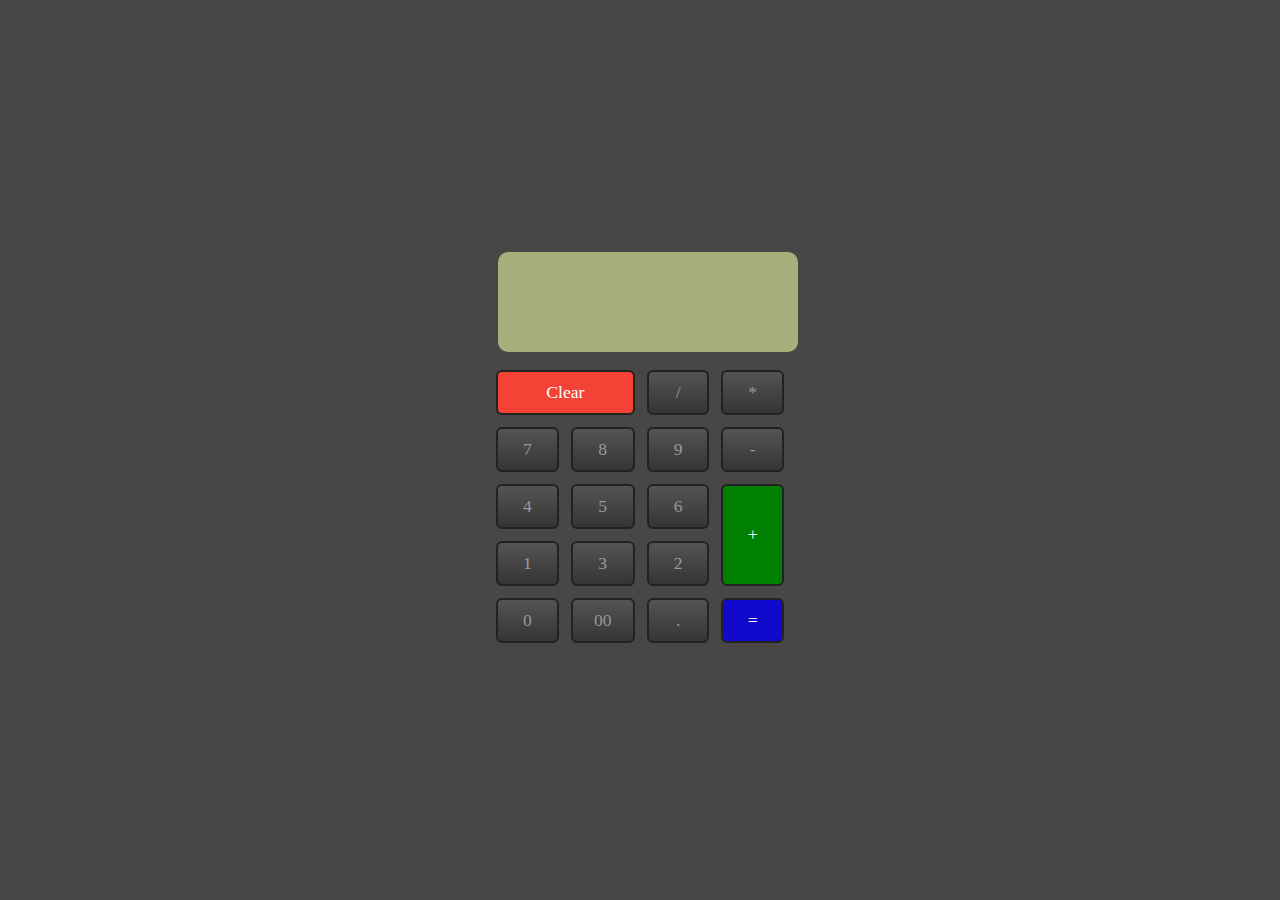
<file: 3d calculator/index.html>
<!DOCTYPE html>
<html lang="en">

<head>
    <title> calr</title>
    <link rel="stylesheet" href="style.css">
</head>

<body>
    <div class="calculator">
        <div class="buttons">
            <h2 id="value"></h2>
            <span id="clear">Clear</span>
            <span>/</span>
            <span>*</span>
            <span>7</span>
            <span>8</span>
            <span>9</span>
            <span>-</span>
            <span>4</span>
            <span>5</span>
            <span>6</span>
            <span id="plus">+</span>
            <span>1</span>
            <span>3</span>
            <span>2</span>
            <span>0</span>
            <span>00</span>
            <span>.</span>
            <span id="equal">=</span>


        </div>
    </div>
    <script>
        let buttons = document.querySelector('.buttons');
        let btn = buttons.querySelectorAll('span');
        let value = document.getElementById('value');
        for (let i = 0; i < btn.length; i++)
         {
            btn[i].addEventListener('click', function () 
            {
                if (this.innerHTML == '=')
                 {
                    value.innerHTML = eval(value.innerHTML);
                }
                else
                 {
                    if (this.innerHTML == 'Clear')
                     {
                        value.innerHTML = "";
                    }
                    else
                     {
                        value.innerHTML += this.innerHTML;
                    }
                }
            })

        }
    </script>

</body>

</html>
</file>
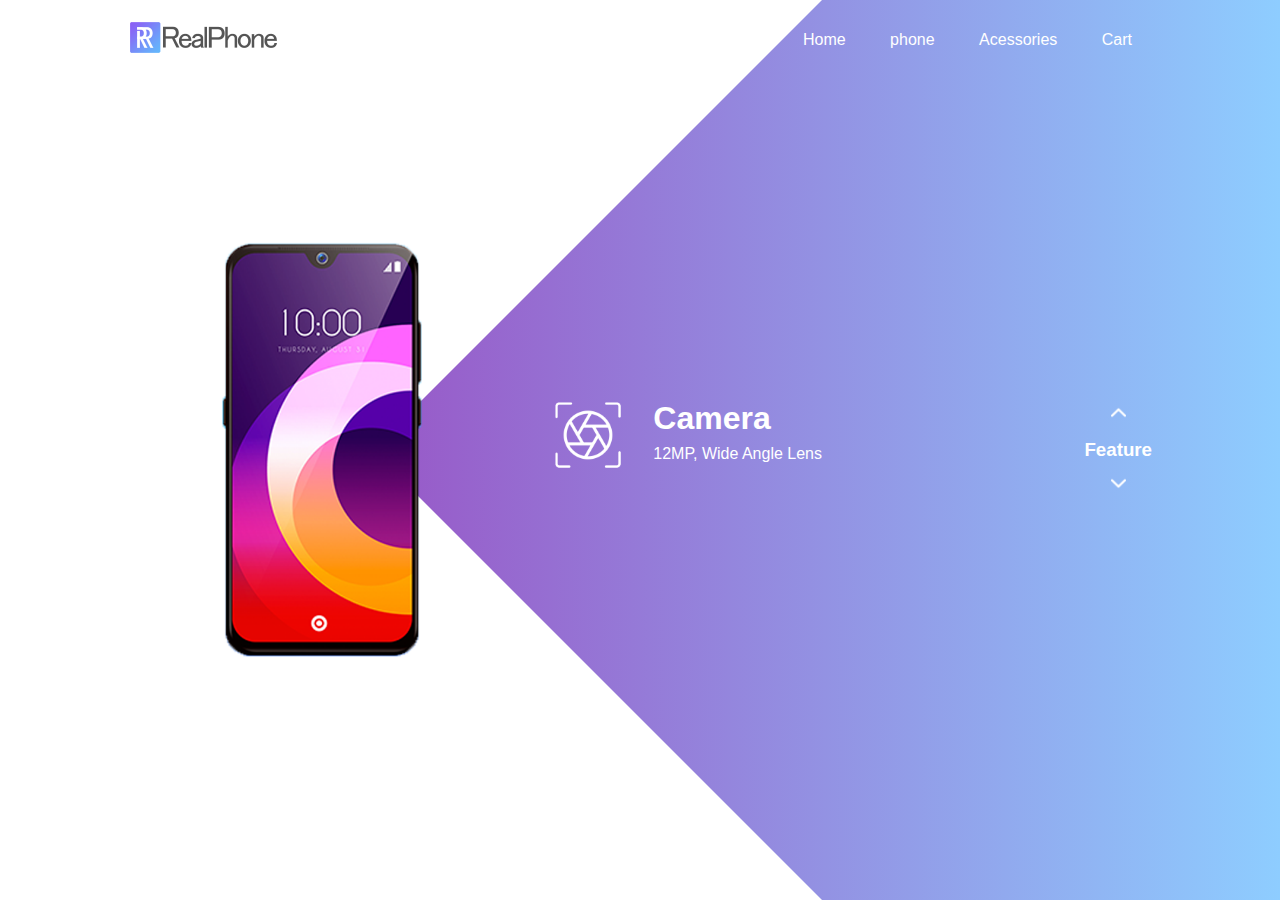
<file: mobile/index.html>
<!DOCTYPE html>
<head>
    <title>Mobile Specification</title>
    <link rel="stylesheet" href="style.css">
</head>
<body>
    <div class="main">
        <nav>
            <div class="logo">
                <img src="logo.png">
            </div>
            <div class="nav-links">
                <ul>
                    <li><a href="#">Home</a></li>
                    <li><a href="#">phone</a></li>
                    <li><a href="#">Acessories</a></li>
                    <li><a href="#">Cart</a></li>
                </ul>
            </div>
        </nav>
        <div class="information">
            <!-- after adding btn effect in the end add overlay class-->
            <div class="overlay"></div>
            <img src="mobile.png" class="mobile">
            <div id="circle">
                <div class="feature one">
                    <img src="camera.png">
                    <div>
                        <h1>Camera</h1>
                        <p>12MP, Wide Angle Lens</p>
                    </div>
                </div>
                <div class="feature two">
                    <img src="processor.png">
                    <div>
                        <h1>Processor</h1>
                        <p>Snapdragon Octa-core 11nm</p>
                    </div>
                </div>
                <div class="feature three">
                    <img src="display.png">
                    <div>
                        <h1>Display</h1>
                        <p>6.5" Mini Drop FullScreen</p>
                    </div>
                </div>
                <div class="feature four">
                    <img src="battery.png">
                    <div>
                        <h1>Battery Life</h1>
                        <p>5000mAh, 720Hnhrs Standby</p>
                    </div>
                </div>
            </div>
        </div>

        <div class="controls">
            <img src="arrow.png" id="upBtn">
            <h3>Feature</h3>
            <img src="arrow.png" id="downBtn">
        </div>
    </div>
    
    <script>
        var circle = document.getElementById("circle");
        var upBtn = document.getElementById("upBtn");
        var downBtn = document.getElementById("downBtn");

        var rotateValue = circle.style.transform;
        var rotateSum;

        upBtn.onclick = function(){
            rotateSum = rotateValue + "rotate(-90deg)";
            circle.style.transform = rotateSum;
            rotateValue = rotateSum;
        }

        downBtn.onclick = function(){
            rotateSum = rotateValue + "rotate(90deg)";
            circle.style.transform = rotateSum;
            rotateValue = rotateSum;
        }
    </script>
</body>
</html>
</file>
<file: 3d calculator/style.css>
*{
    padding: 0;
    margin: 0;
    box-sizing: border-box;
}
body{
    display: flex;
    justify-content: center;
    align-items: center;
    min-height: 100vh;
    background:#494646 ;
}
.calculator{
    position: relative;
    width: 300px;

}
.calculator .buttons{
    position: relative;
    display: grid;
}
.calculator .buttons #value{
    position: relative;
    height: 100px;
    width: calc(100%-16px);
    background-color: #a7af7c;
    grid-column: span 4 ;
    left: 8px;
    margin-bottom: 12px;
    line-height: 100px;
    padding: 0 20px;
    border-radius: 10px;
    text-align: right;
    font-size: 1.5em;
    color: #3a3c2e;
    overflow: hidden;
    user-select: none;

}
.calculator .buttons span{
    position: relative;
    padding: 10px;
    border: 2px solid white;
    margin: 6px;
    min-width: 40px;
    font-size: 1.1em;
    display: flex;
    justify-content: center;
    align-items: center;
    color: #999;
    border: 2px solid#222;
    border-radius: 6px;
    background: linear-gradient(#555353 ,#363535);
    cursor: pointer;
    user-select: none;


}
.calculator .buttons span#plus{
    grid-row: span 2;
    background: green;
    color: #fff;

}
.calculator .buttons span#clear{
    grid-column: span 2;
    background: #f44336;
 color: #fff;

}
.calculator .buttons span#equal{
    grid-column: span 1;
    background: #110acd;
 color: #fff;

}
</file>
<file: mobile/style.css>
*{
    margin: 0;
    padding: 0;
    font-family: sans-serif;
}
.main{
    width: 100%;
    height: 100vh;
    position: relative;
    overflow: hidden;
    background: linear-gradient(to right , #9c27b0 , #8ecdff);
}
nav{
    width: 80%;
    position: sticky;
    margin: 20px auto;
    z-index: 1;
    display: flex;
    align-items: center;
}
/* .logo{
    flex-basis: 20%;
} */
.logo img{
    width: 150px;
}
.nav-links{
    flex: auto;
    text-align: right;
}
.nav-links ul li{
    list-style: none;
    display: inline-block;
    margin: 0 20px;
}
.nav-links ul li a{
    color: #fff;
    text-decoration: none;
}
.information{
    width: 1000px;
    height: 1000px;
    position: absolute;
    top: 50%;
    left: -10%;
    transform: translateY(-50%);
}
#circle{
    width: 1000px;
    height: 1000px;
    position: absolute;
    top: 0;
    left: 0;
    border-radius: 50%;
    /* after down button remove the background */
    /* background: #ccc; */

    /* after adding javascript */
    transform: rotate(0deg);
    transition: 1s;
}
.feature img{
    width: 70px;
}
.feature{
    position: absolute;
    display: flex;
    color: #fff;
}
.feature div{
    margin-left: 30px;
}
.feature div p{
    margin-top: 8px;
}
.one{
    top: 450px;
    right: 50px;
}
.two{
    top: 150px;
    left: 350px;
    /* after javascript btn */
    transform: rotate(-90deg);
}
.three{
    bottom: 450px;
    left: 50px;
    /* after javascript btn */
    transform: rotate(-180deg);
}
.four{
    bottom: 150px;
    right: 350px;
    /* after javascript btn */
    transform: rotate(-270deg);
}
.mobile{
    width: 200px;
    position: absolute;
    top: 50%;
    left: 35%;
    transform: translateY(-50%);
    z-index: 1;
}
.controls{
    position: absolute;
    right: 10%;
    top: 50%;
    transform: translateY(-50%);
    text-align: center;
}
.controls h3{
    margin: 15px 0;
    color: #fff;
}
#upBtn{
    width: 15px;
    cursor: pointer;
}
#downBtn{
    width: 15px;
    cursor: pointer;
    transform: rotate(180deg);
}
.overlay{
    width: 0;
    height: 0;
    border-top: 500px solid #fff;
    border-right: 500px solid transparent;
    border-bottom: 500px solid #fff;;
    border-left: 500px solid #fff;;
    position: absolute;
    left: 0;
    top: 0;
}
</file>
